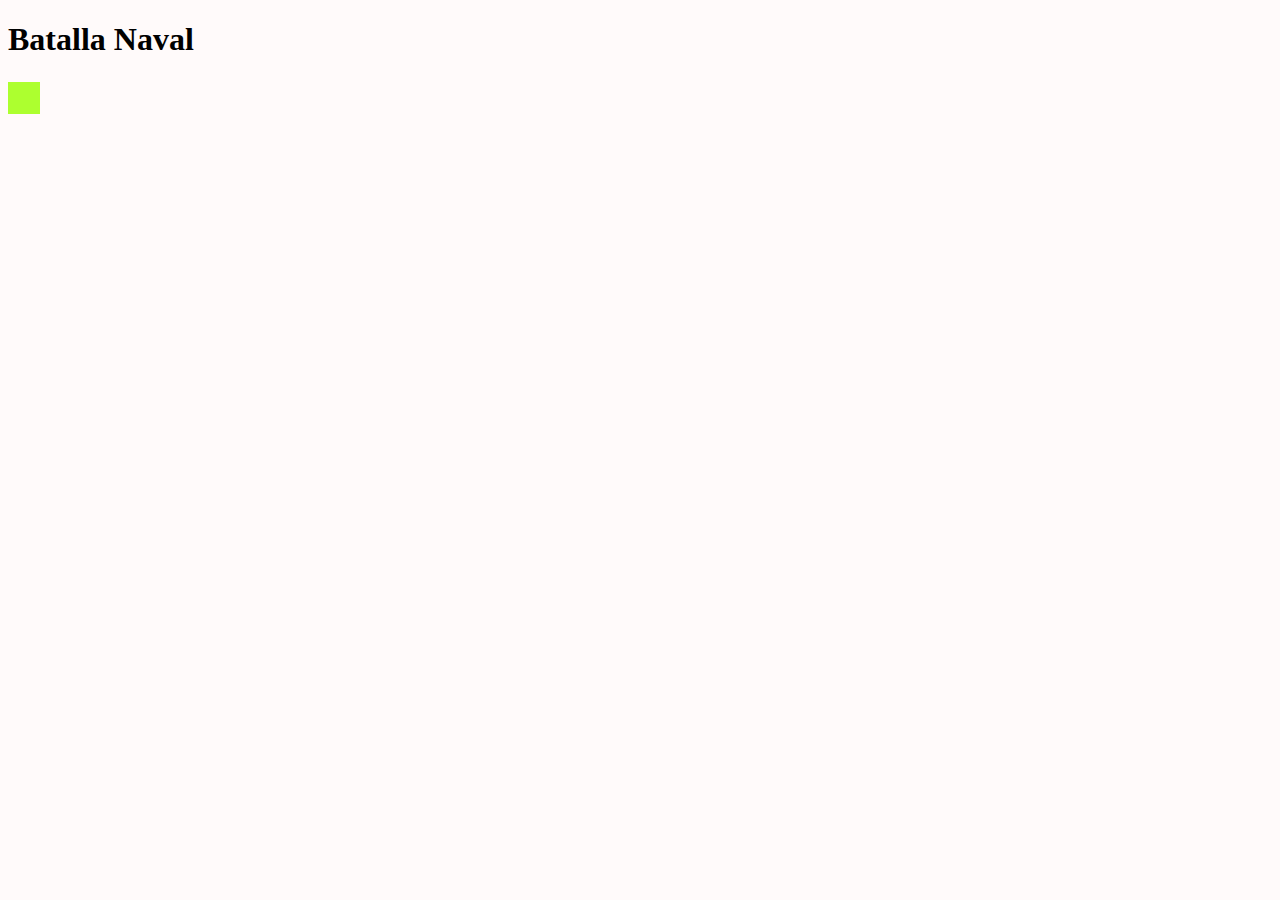
<file: Juego de batalla naval/index.html>
<!DOCTYPE html>
<html lang="en">

<head>
    <meta charset="UTF-8">
    <meta name="viewport" content="width=device-width, initial-scale=1.0">
    <title>Document</title>
    <link rel="stylesheet" href="style.css">
</head>

<body>
    <h1>Batalla Naval</h1>
    <div id="tablero"></div>
    <div class="barco" id="barco"></div>
    <div id="prueba12"></div>
</body>
</html>
</file>
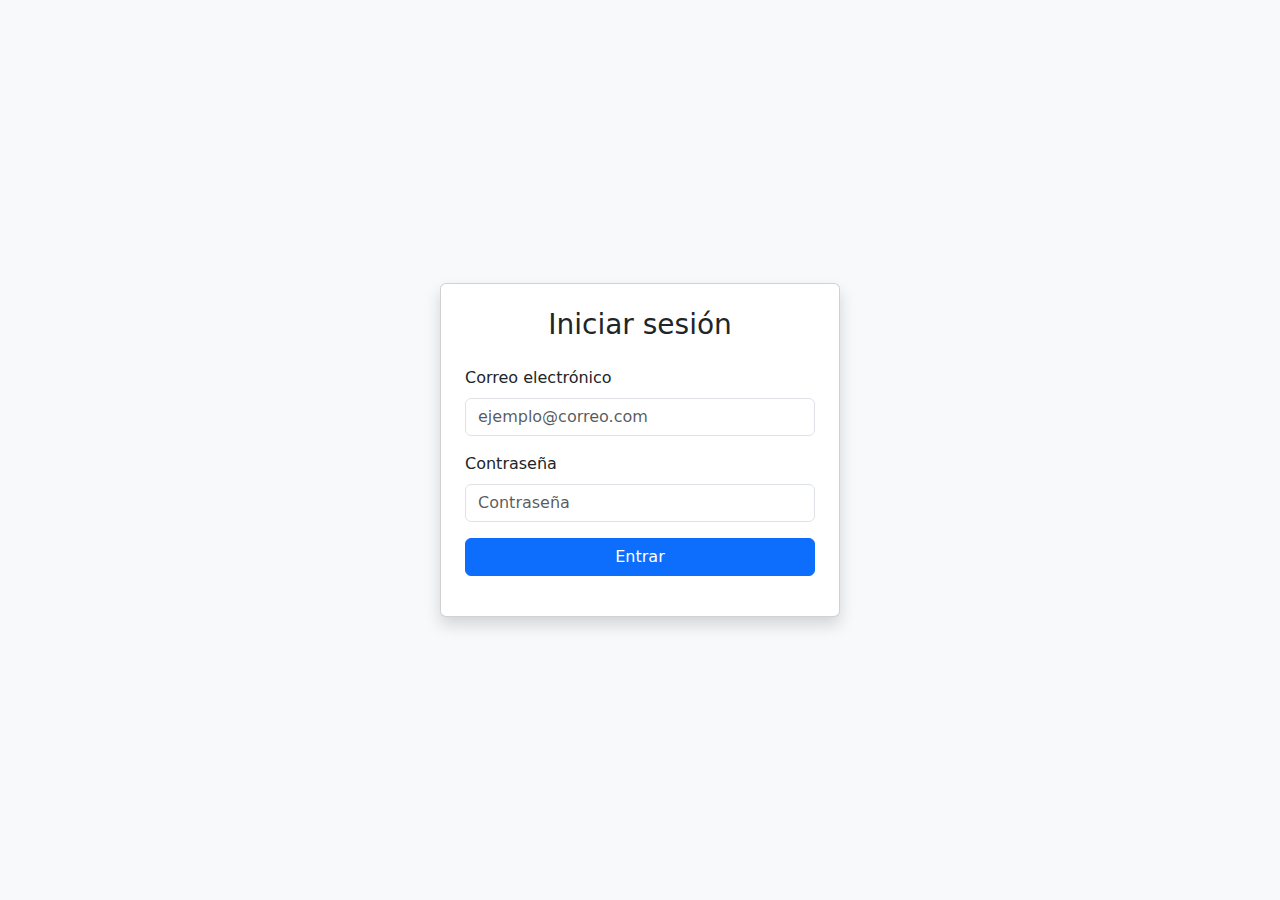
<file: login/index.html>
<!DOCTYPE html>
<html lang="en">
<head>
    <meta charset="UTF-8">
    <meta name="viewport" content="width=device-width, initial-scale=1.0">
    <title>Practica Profesionalizante</title>
    <script src="script.js"> </script>
    <link href="https://cdn.jsdelivr.net/npm/bootstrap@5.3.3/dist/css/bootstrap.min.css" rel="stylesheet">

</head>
<body class="bg-light d-flex justify-content-center align-items-center vh-100">
    <div class="card shadow p-4" style="width: 100%; max-width: 400px;">
        <h3 class="text-center mb-4">Iniciar sesión</h3>
        <div class="mb-3">
            <label for="email" class="form-label">Correo electrónico</label>
            <input type="email" class="form-control" id="email" placeholder="ejemplo@correo.com">
        </div>
        <div class="mb-3">
            <label for="password" class="form-label">Contraseña</label>
            <input type="password" class="form-control" id="password" placeholder="Contraseña">
        </div>
        <div class="d-grid mb-3">
            <button class="btn btn-primary" onclick="login()">Entrar</button>
        </div>
        <div id="mensaje" class="text-center fw-bold"></div>
    </div>

</body>

</html>
</file>
<file: Juego de batalla naval/style.css>
body {
  background-color: SNOW;
}
#tablero {
  display: block;
}
.casilla {
  color: ANTIQUEWHITE;
  width: 2em;
  height: 2em;
  display: inline-block;
  text-align: center;
  line-height: 2em;
  background-color: blue;
  margin: 2px 0;
}
.barco {
  width: 2em;
  height: 2em;
  display: inline-block;
  text-align: center;
  line-height: 2em;
  background-color: greenyellow;
  margin: 2px 0;
}
.transparente{
  opacity: 0.5;
}

.conBarco{
  background-color: greenyellow;
}
.clear {
  clear: both;
}
</file>
